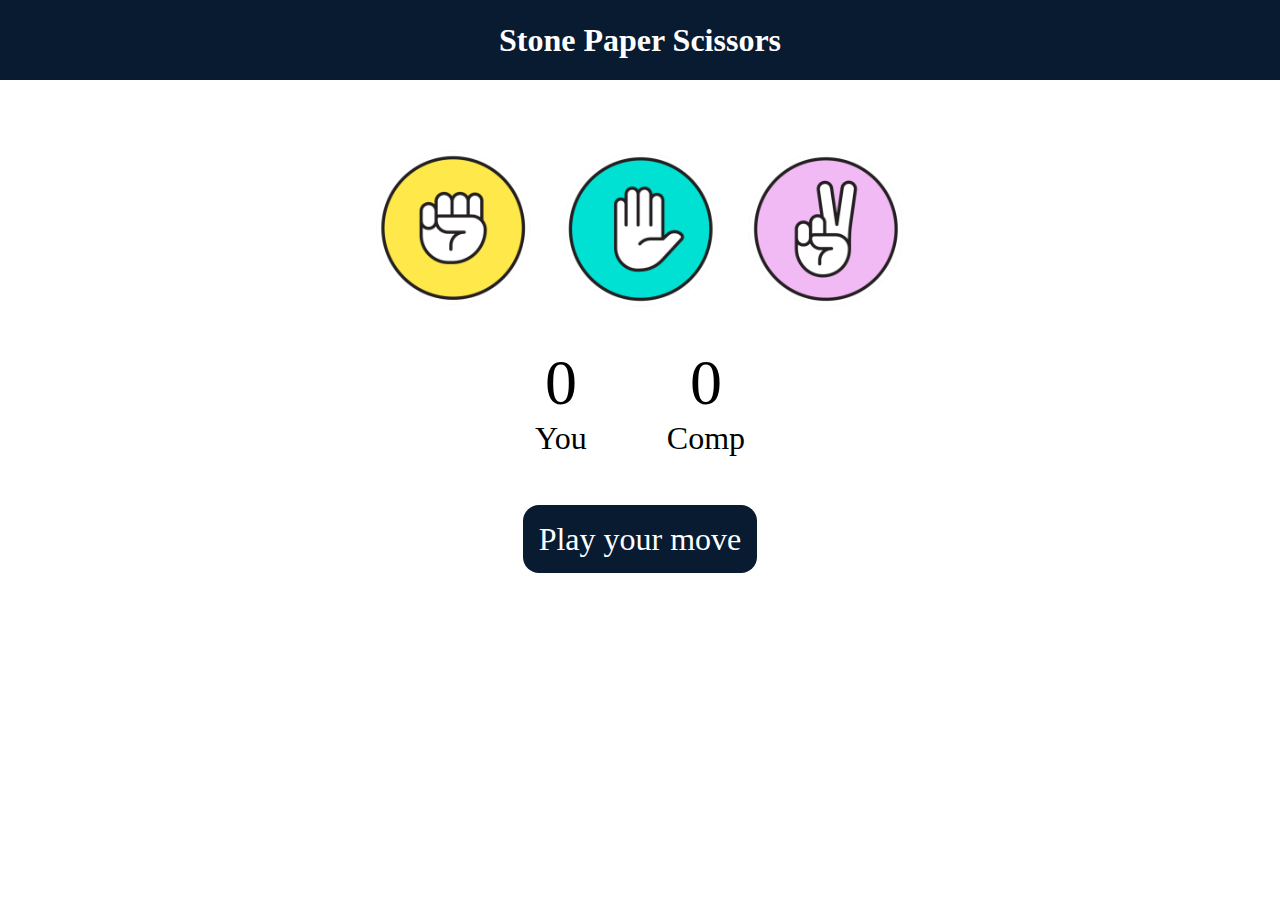
<file: index.html>
<!DOCTYPE html>
<html lang="en">
<head>
    <meta charset="UTF-8">
    <meta name="viewport" content="width=device-width, initial-scale=1.0">
    <title>Stone Paper Scissors Game</title>
    <link rel="stylesheet" href="style.css">
</head>
<body>
    <h1>Stone Paper Scissors</h1>
    <div class="choices">
        <div class="choice" id="stone">
            <img src="stone_final.png">
        </div>
        <div class="choice" id="paper">
            <img src="paper_final.png">
        </div>
        <div class="choice" id="scissors">
            <img src="sciccors_final.png">
        </div>
    </div>
    <div class="score-board">
        <div class="score">
            <p id="user-score">0</p>
            <p>You</p>
        </div>
        <div class="score">
            <p id="comp-score">0</p>
            <p>Comp</p>
        </div>
    </div>
        <div class="msg-container">
            <p id="msg">Play your move</p>
        </div>
         
    </div>
    <script src="script.js"></script>
</body>
</html>
</file>
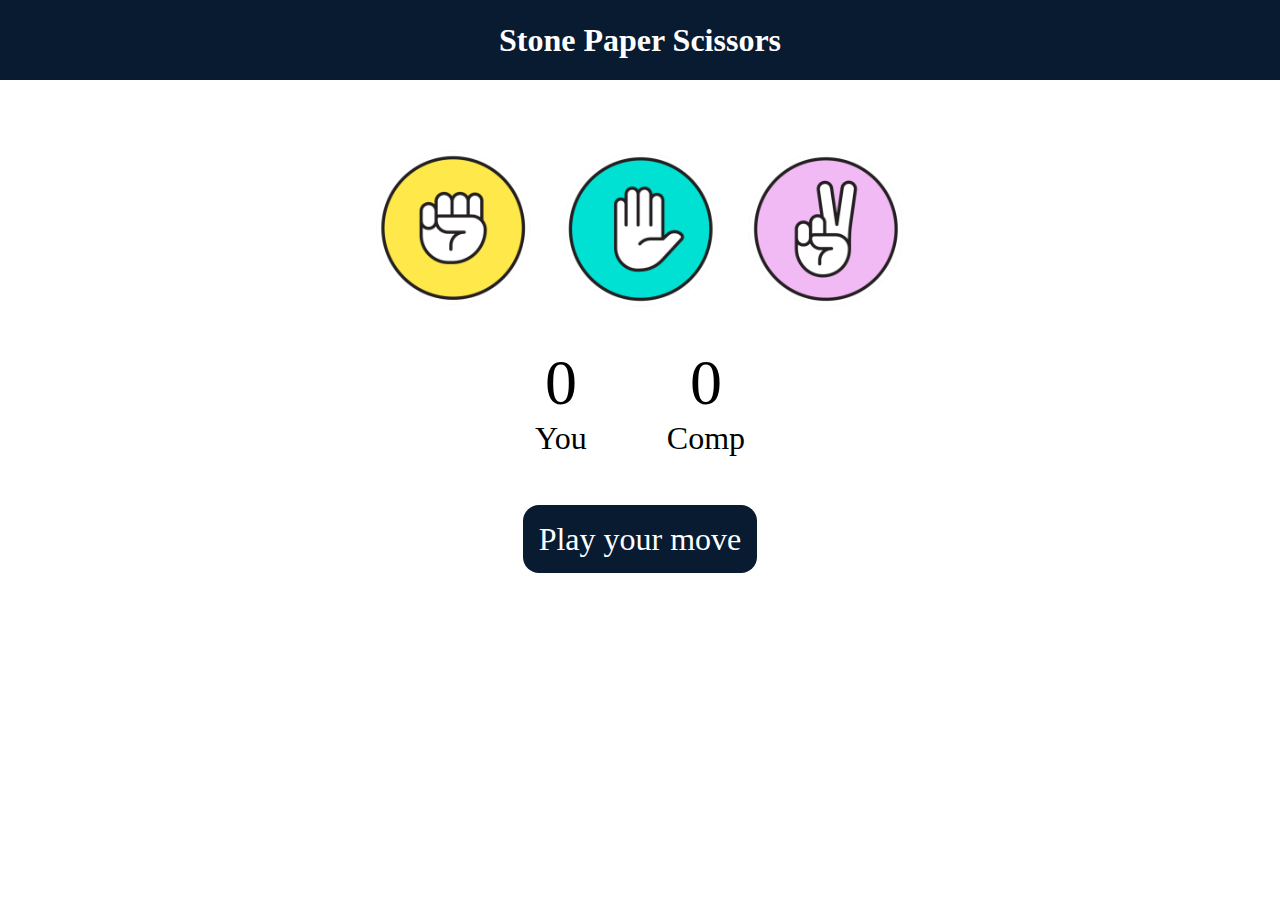
<file: SPSgame.html>
<!DOCTYPE html>
<html lang="en">
<head>
    <meta charset="UTF-8">
    <meta name="viewport" content="width=device-width, initial-scale=1.0">
    <title>Stone Paper Scissors Game</title>
    <link rel="stylesheet" href="SPSgame.css">
</head>
<body>
    <h1>Stone Paper Scissors</h1>
    <div class="choices">
        <div class="choice" id="stone">
            <img src="stone_final.png">
        </div>
        <div class="choice" id="paper">
            <img src="paper_final.png">
        </div>
        <div class="choice" id="scissors">
            <img src="sciccors_final.png">
        </div>
    </div>
    <div class="score-board">
        <div class="score">
            <p id="user-score">0</p>
            <p>You</p>
        </div>
        <div class="score">
            <p id="comp-score">0</p>
            <p>Comp</p>
        </div>
    </div>
        <div class="msg-container">
            <p id="msg">Play your move</p>
        </div>
         
    </div>
    <script src="SPSgame.js"></script>
</body>
</html>
</file>
<file: style.css>
*{
    margin:  0;
    padding: 0;
    text-align: center;
}
h1{
    background-color: #081b31;
    color: white;
    height: 5rem;
    line-height: 5rem;
}
.choice{
    height: 170px;
    width: 170px;
    border-radius: 50%;
    display: flex;
    justify-content: center;
    align-items: center;
}
.choice:hover{
    cursor: pointer;
    background-color: #081b31;
}
img{
    height: 160px;
    width: 160px;
    object-fit: cover;
    border-radius: 50%;

}
.choices{
    display: flex;
    justify-content:center;
    margin-top: 4rem;
    gap: 1rem;
}
.score-board{
    display: flex;
    justify-content: center;
    align-items: center;
    font-size: 2rem;
    margin-top: 2rem;
    gap: 5rem;
}
#user-score,#comp-score{
    font-size: 4rem;
}
.msg-container{
    margin-top: 4rem;
}
#msg{
    background-color: #081b31;
    color: white;
    font-size: 2rem;
    display: inline;
    padding: 1rem;
    border-radius: 1rem;
}
</file>
<file: SPSgame.css>
*{
    margin:  0;
    padding: 0;
    text-align: center;
}
h1{
    background-color: #081b31;
    color: white;
    height: 5rem;
    line-height: 5rem;
}
.choice{
    height: 170px;
    width: 170px;
    border-radius: 50%;
    display: flex;
    justify-content: center;
    align-items: center;
}
.choice:hover{
    cursor: pointer;
    background-color: #081b31;
}
img{
    height: 160px;
    width: 160px;
    object-fit: cover;
    border-radius: 50%;

}
.choices{
    display: flex;
    justify-content:center;
    margin-top: 4rem;
    gap: 1rem;
}
.score-board{
    display: flex;
    justify-content: center;
    align-items: center;
    font-size: 2rem;
    margin-top: 2rem;
    gap: 5rem;
}
#user-score,#comp-score{
    font-size: 4rem;
}
.msg-container{
    margin-top: 4rem;
}
#msg{
    background-color: #081b31;
    color: white;
    font-size: 2rem;
    display: inline;
    padding: 1rem;
    border-radius: 1rem;
}
</file>
